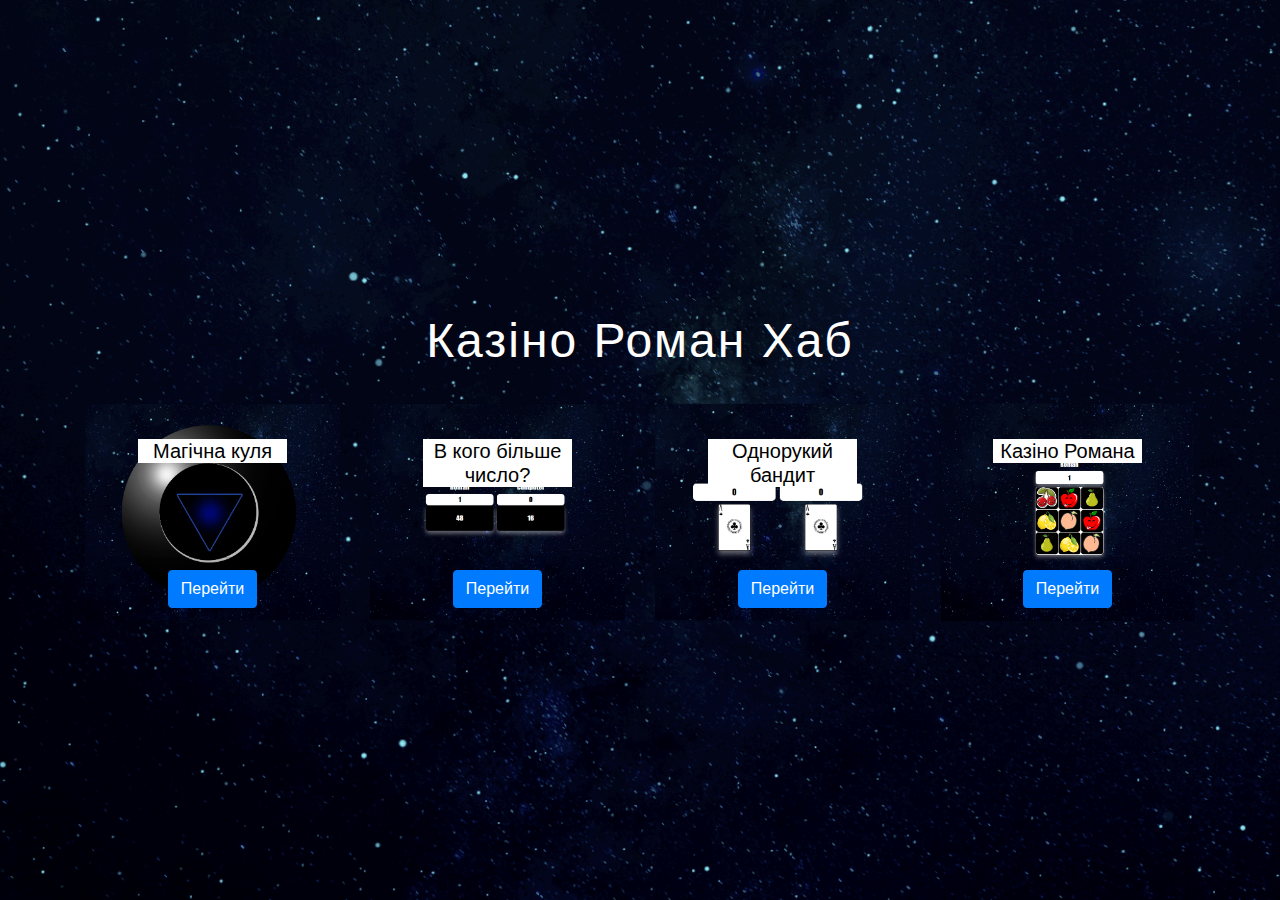
<file: index.html>
<!DOCTYPE html>
<html lang="en">
<head>
  <meta charset="UTF-8">
  <meta name="viewport" content="width=device-width, initial-scale=1.0">
  <title>Загальний інтерфейс</title>
  <link rel="stylesheet" href="https://stackpath.bootstrapcdn.com/bootstrap/4.3.1/css/bootstrap.min.css">
  <link rel="stylesheet" href="style.css">
</head>
<body class="d-flex align-items-center justify-content-center">

  <div class="container">
    <h1>Казіно Роман Хаб</h1>
    <div class="row mt-4">
      <div class="col-md-3 mb-4 mb-md-0">
        <div class="card" style="background: url('photo_2023-12-07_12-50-18.jpg') center/cover no-repeat;">
          <div class="card-body">
            <h5 class="card-title"><div class="divColor">Магічна куля</div></h5>
          </div>
          <div class="card-footer">
            <a href="htmlPages/lab7/index.html" class="btn btn-primary">Перейти</a>
          </div>
        </div>
      </div>
      <div class="col-md-3 mb-4 mb-md-0">
        <div class="card" style="background: url('photo_2023-12-07_12-53-08.jpg') center/cover no-repeat;">
          <div class="card-body">
            <h5 class="card-title"><div class="divColor">В кого більше число?</div></h5>
          </div>
          <div class="card-footer">
            <a href="htmlPages/lab8/index.html" class="btn btn-primary">Перейти</a>
          </div>
        </div>
      </div>
      <div class="col-md-3 mb-4 mb-md-0">
        <div class="card" style="background: url('photo_2023-12-07_12-54-06.jpg') center/cover no-repeat;">
          <div class="card-body">
            <h5 class="card-title"><div class="divColor">Однорукий бандит</div></h5>
          </div>
          <div class="card-footer">
            <a href="htmlPages/lab9/index.html" class="btn btn-primary">Перейти</a>
          </div>
        </div>
      </div>
      <div class="col-md-3">
        <div class="card" style="background: url('photo_2023-12-07_12-54-56.jpg') center/cover no-repeat;">
          <div class="card-body">
            <h5 class="card-title"><div class="divColor">Казіно Романа</div></h5>
          </div>
          <div class="card-footer">
            <a href="htmlPages/lab10/index.html" class="btn btn-primary">Перейти</a>
          </div>
        </div>
      </div>
    </div>
  </div>

  <!-- Підключення Bootstrap JS та Popper.js -->
  <script src="https://code.jquery.com/jquery-3.3.1.slim.min.js"></script>
  <script src="https://cdnjs.cloudflare.com/ajax/libs/popper.js/1.14.7/umd/popper.min.js"></script>
  <script src="https://stackpath.bootstrapcdn.com/bootstrap/4.3.1/js/bootstrap.min.js"></script>
</body>
</html>
</file>
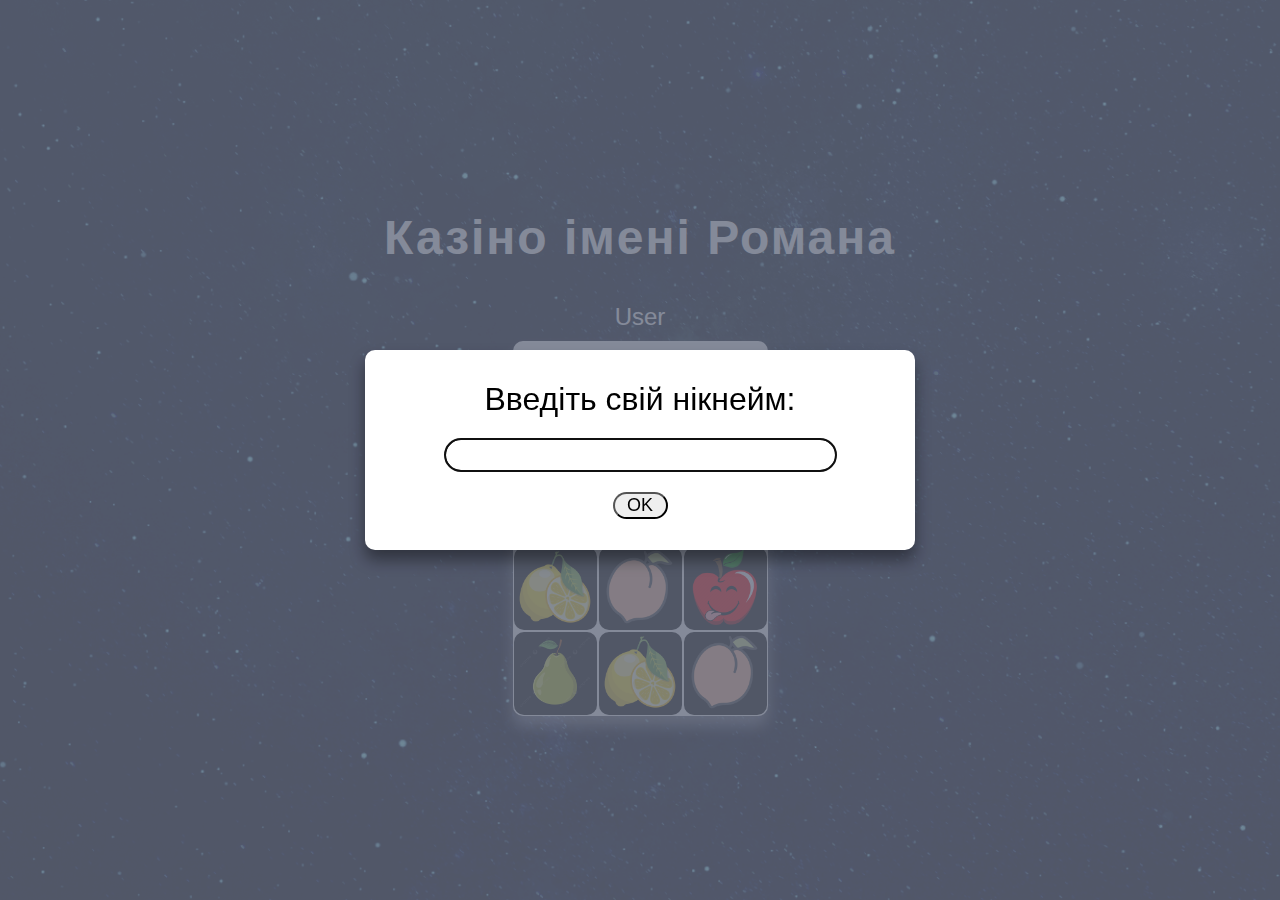
<file: htmlPages/lab10/index.html>
<!DOCTYPE html>
<html lang="en">
<head>
    <meta charset="UTF-8">
    <meta name="viewport" content="width=device-width, initial-scale=1.0">
    <title>Lab9</title>
    <script src="script.js" defer></script>
    <link href="style.css" rel="stylesheet">
</head>
<body>
    <div id="MainDiv">
        <h1 id="MainH">Казіно імені Романа</h1>
        <div id="ContainDiv">
            <div class="smallDiv">
                <div class="Name" id="UserName">User</div>
                <div id="CountOfAttempt">1</div>
                <button id="ButtonGen"type="button">Крути барабан!</button>
                <div id="CardBox">
                    <div id="box1" class="styleForBox smallImg"><img src="image1.png" alt="Image 1"></div>
                    <div id="box2" class="styleForBox smallImg"><img src="image2.png" alt="Image 2"></div>
                    <div id="box3" class="styleForBox smallImg"><img src="image3.png" alt="Image 3"></div>
                    <div id="box4" class="styleForBox smallImg"><img src="image4.png" alt="Image 1"></div>
                    <div id="box5" class="styleForBox smallImg"><img src="image5.png" alt="Image 2"></div>
                    <div id="box6" class="styleForBox smallImg"><img src="image2.png" alt="Image 3"></div>
                    <div id="box7" class="styleForBox smallImg"><img src="image3.png" alt="Image 1"></div>
                    <div id="box8" class="styleForBox smallImg"><img src="image4.png" alt="Image 2"></div>
                    <div id="box9" class="styleForBox smallImg"><img src="image5.png" alt="Image 3"></div>
                </div>
            </div>
        </div>
    </div>
    <div id="Modal">
        <div class="modalWindow">
            <label for="NickName">Введіть свій нікнейм:</label>
            <input id="InputNick" autofocus maxlength="15" type="text" required>
            <button id="ButtonOk" type="button">OK</button>   
        </div>
        <div class="modalBackground"></div>
    </div>
    <div id="WinnerWindow" style="display: none;">
        <div class="modalWindow">
            <label id="LabelWinner" for="NickName"></label>
            <button id="ButtonRestart" type="button" style="width: 100px;">Переграти</button>   
        </div>
        <div class="modalBackground"></div>
    </div>    
</body>
</html>
</file>
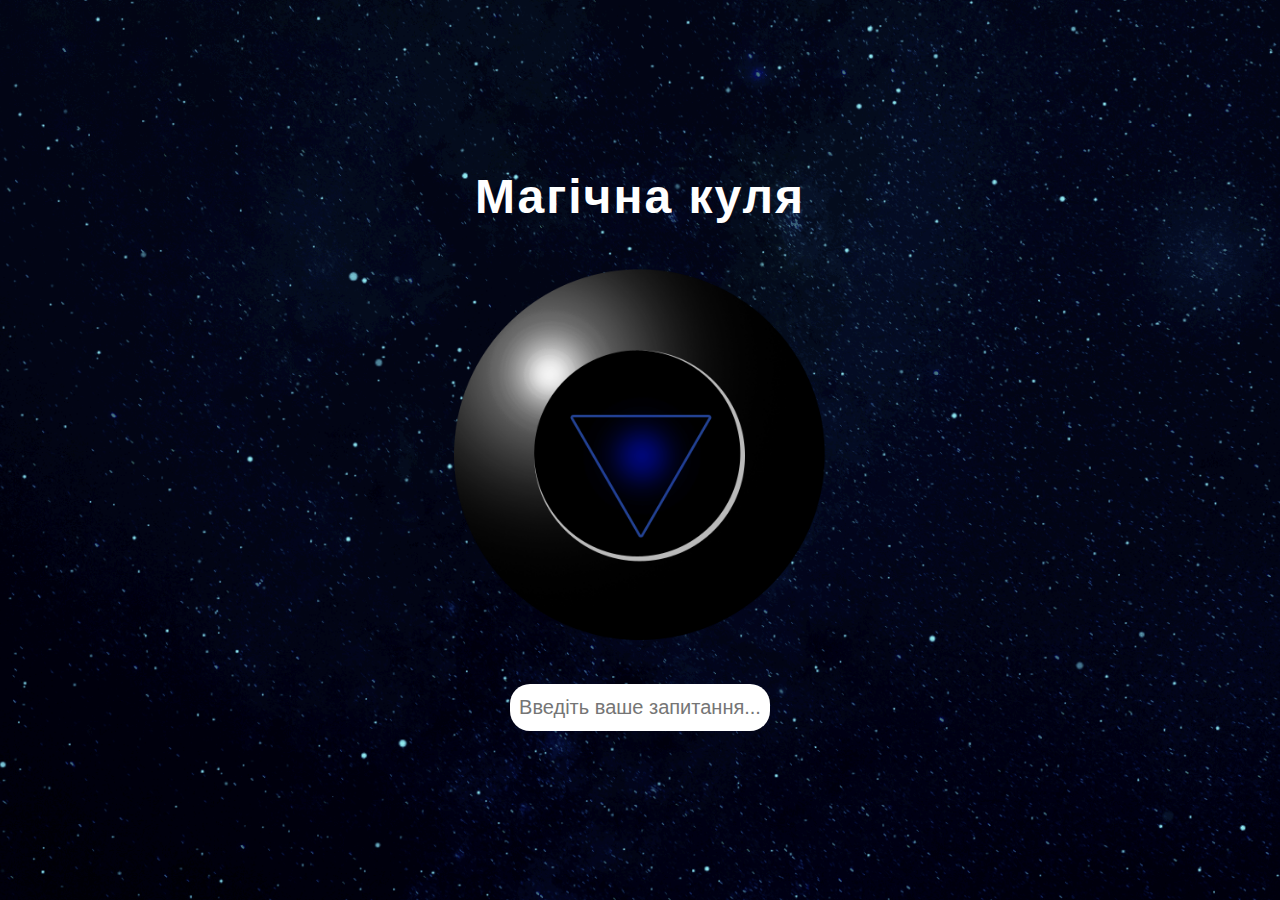
<file: htmlPages/lab7/index.html>
<!DOCTYPE html>
<html lang="en">
<head>
    <meta charset="UTF-8">
    <meta name="viewport" content="width=device-width, initial-scale=1.0">
    <title>Lab7 </title>
    <script src="script.js" defer></script>
    <link href="style.css" rel="stylesheet">
</head>
<body>
</body>
</html>
</file>
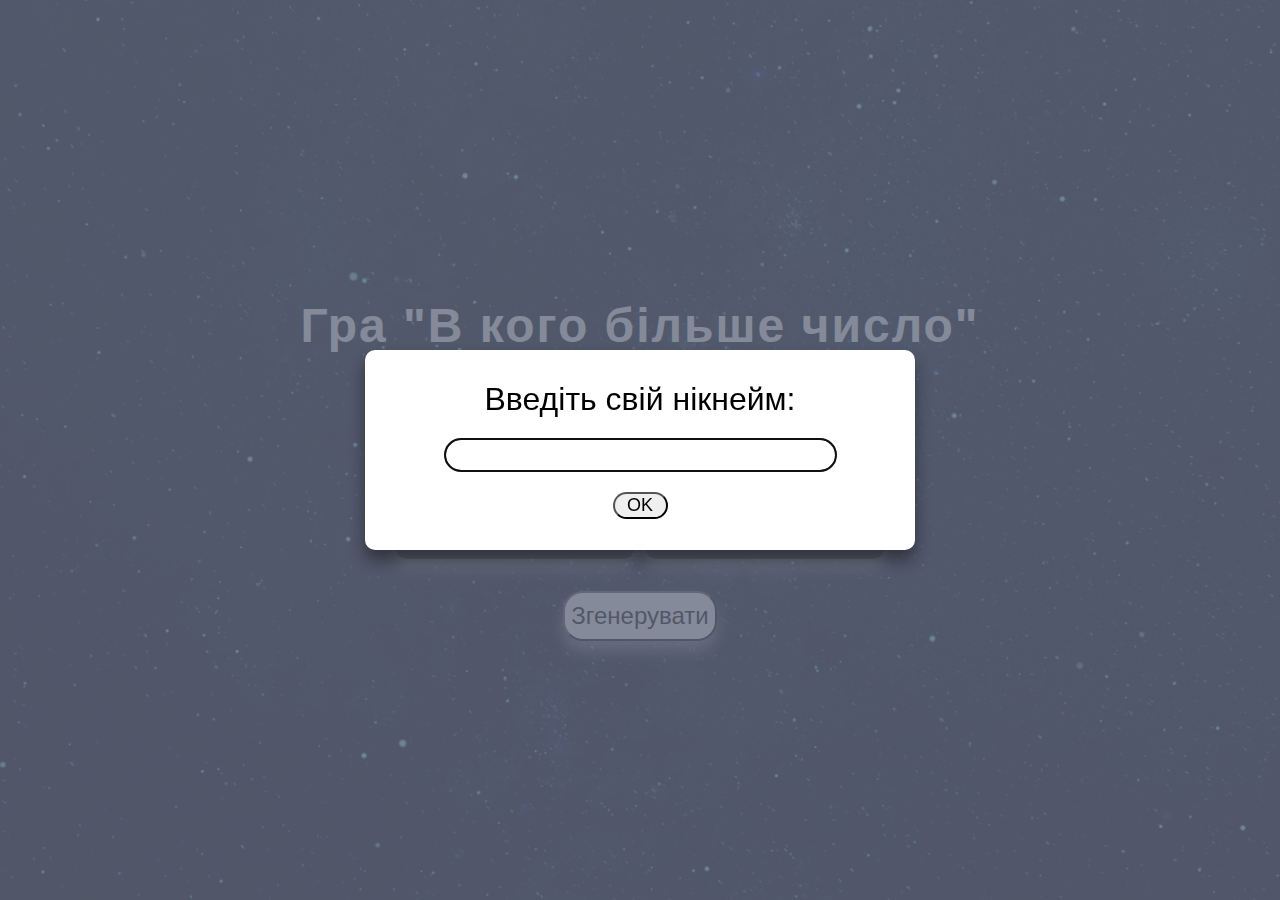
<file: htmlPages/lab8/index.html>
<!DOCTYPE html>
<html lang="en">
<head>
    <meta charset="UTF-8">
    <meta name="viewport" content="width=device-width, initial-scale=1.0">
    <title>Lab8</title>
    <script src="script.js" defer></script>
    <link href="style.css" rel="stylesheet">
</head>
<body>
    <div id="MainDiv">
        <h1 id="MainH">Гра "В кого більше число"</h1>
        <div id="ContainDiv">
            <div class="smallDiv">
                <div class="Name" id="UserName">User</div>
                <div class="countOfPoint" id="UserCount">0</div>
                <div class="randomBall" id="UserGen"></div>
            </div>
            <div class="smallDiv">
                <div class="Name">Computer</div>
                <div class="countOfPoint" id="ComputerCount">0</div>
                <div class="randomBall" id="CompGen"></div>
            </div>
        </div>
        <button id="ButtonGen" type="button">Згенерувати</button>
    </div>
    <div id="Modal">
        <div class="modalWindow">
            <label for="NickName">Введіть свій нікнейм:</label>
            <input id="InputNick" autofocus maxlength="15" type="text" required>
            <button id="ButtonOk"type="button">OK</button>   
        </div>
        <div class="modalBackground"></div>
    </div>
    <div id="WinnerWindow" style="display: none;">
        <div class="modalWindow">
            <label id="LabelWinner" for="NickName"></label>
            <button id="ButtonRestart" type="button" style="width: 100px;">Переграти</button>   
        </div>
        <div class="modalBackground"></div>
    </div>
</body>
</html>
</file>
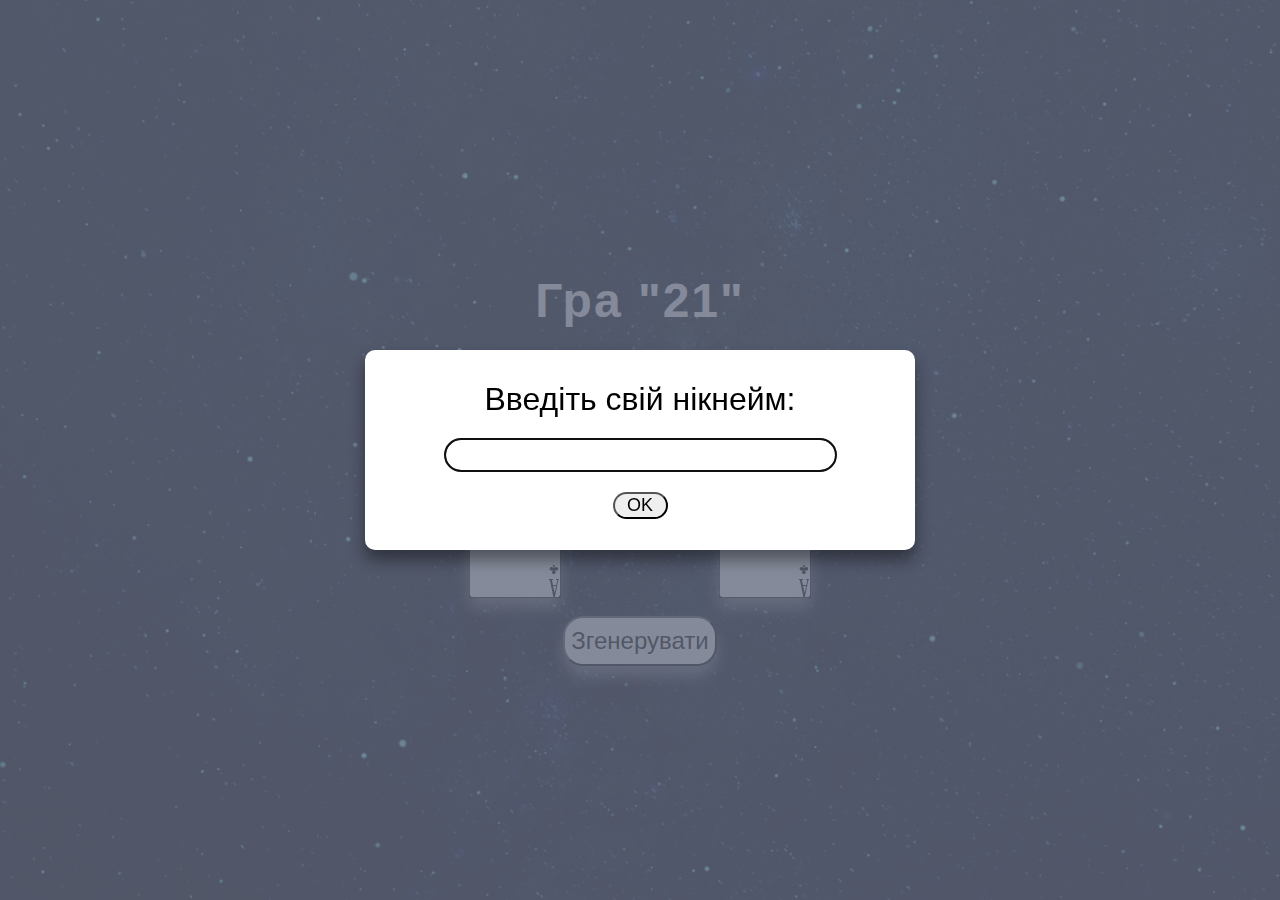
<file: htmlPages/lab9/index.html>
<!DOCTYPE html>
<html lang="en">
<head>
    <meta charset="UTF-8">
    <meta name="viewport" content="width=device-width, initial-scale=1.0">
    <title>Lab9</title>
    <script src="script.js" defer></script>
    <link href="style.css" rel="stylesheet">
</head>
<body>
    <div id="MainDiv">
        <h1 id="MainH">Гра "21"</h1>
        <div id="ContainDiv">
            <div class="smallDiv">
                <div class="Name" id="UserName">User</div>
                <div class="countOfPoint" id="UserCount">0</div>
                <div class="CardDiv" id="UserGen"></div>
            </div>
            <div class="smallDiv">
                <div class="Name">Computer</div>
                <div class="countOfPoint" id="ComputerCount">0</div>
                <div class="CardDiv" id="CompGen"></div>
            </div>
        </div>
        <button id="ButtonGen" type="button">Згенерувати</button>
    </div>
    <div id="Modal">
        <div class="modalWindow">
            <label for="NickName">Введіть свій нікнейм:</label>
            <input id="InputNick" autofocus maxlength="15" type="text" required>
            <button id="ButtonOk"type="button">OK</button>   
        </div>
        <div class="modalBackground"></div>
    </div>
    <div id="WinnerWindow" style="display: none;">
        <div class="modalWindow">
            <label id="LabelWinner" for="NickName"></label>
            <button id="ButtonRestart" type="button" style="width: 100px;">Переграти</button>   
        </div>
        <div class="modalBackground"></div>
    </div>

    
    
</body>
</html>
</file>
<file: style.css>
html, body{
    height: 100%;
}
body{
    margin:0px; 
    background-image: url("Galaxy-stars.gif");
    background-position: center;
    background-repeat: no-repeat;
    background-size: cover;
    height:100%;
    font-family:Impact, Haettenschweiler, 'Arial Narrow Bold', sans-serif;
    text-align: center;
}

H1{
    margin: 3%;
    font-family:Impact, Haettenschweiler, 'Arial Narrow Bold', sans-serif;
    font-size: 48px;
    color: white;
    letter-spacing: 2px;
}

#MainDiv
{
    display:flex;
    justify-content:center;
    align-items:center;
    flex-direction: column;
    height:100%;
}

.card {
    height: 100%;
    color: black;
}

.card-title {
      margin-top: 15px;
      color: white;
      display: flex;
      justify-content: center;
      margin-bottom: 50px;
    }
    .card-body {
      
      flex-grow: 1;
      display: flex;
      flex-direction: column;
    }
    .card-footer {
      margin-top: auto;
    }

.divColor {
    text-align: center;
    width: 70%;
    background: white;
    color: black;
}
</file>
<file: htmlPages/lab10/style.css>
html, body{
    height: 100%;
}
body{
    margin:0px; 
    background-image: url("Galaxy-stars.gif");
    background-position: center;
    background-repeat: no-repeat;
    background-size: cover;
    height:100%;
}

#MainDiv
{
    display:flex;
    justify-content:center;
    align-items:center;
    flex-direction: column;
    height:100%;
}

#MainH{
    margin: 3%;
    font-family:Impact, Haettenschweiler, 'Arial Narrow Bold', sans-serif;
    font-size: 48px;
    color: white;
    letter-spacing: 2px;
    text-align: center;
}

#ContainDiv
{
    display:flex;
    flex-direction: column;
    justify-content: center;
    align-items: center;
    flex-wrap: wrap;
    font-family:Impact, Haettenschweiler, 'Arial Narrow Bold', sans-serif;
}

#CountOfAttempt{
    display:flex;
    align-items: center;
    justify-content: center;
    font-size:x-large;
    width:100%;
    height:50px;
    color:black;
    border-radius: 10px;
    background-color:white;
    box-shadow: 0 10px 15px rgba(255, 255, 255, 0.4);
    margin-bottom:10px;
}

.smallDiv
{
    display:flex;
    flex-direction: column;
    align-items: center;
    text-align: center;
    width: 255px;
    height: 425px;
    color: #fff;
}

.Name
{
    font-size:x-large;
    margin-bottom:10px;
}

#CardBox{
    width: 100%;
    height: 255px;    
    display:flex;
    flex-direction: row;
    flex-wrap: wrap; 
    border-radius: 10px;
    background-color:white;
    box-shadow: 0 10px 15px rgba(255, 255, 255, 0.4);
}

.styleForBox{
    width: 83px;
    height: 83px;
    margin: 1px;
    background-color:black;
    border-radius: 10px;
}

/* .countOfPoint
{
    display:flex;
    align-items: center;
    justify-content: center;
    font-size:x-large;
    width:95%;
    height:20%;
    color:black;
    border-radius: 10px;
    background-color:white;
} */

/* .randomBall
{
    display:flex;
    align-items: center;
    justify-content: center;
    font-size:x-large;
    border-radius: 10px;
    width:95%;
    height:45%;
    color:#fff;
    background-color:black;
    box-shadow: 0 10px 15px rgba(255, 255, 255, 0.4);
} */

#ButtonGen
{
    font-size:x-large;
    height: 50px;
    background-color: #fff;
    font-family:Impact, Haettenschweiler, 'Arial Narrow Bold', sans-serif;
    box-shadow: 0 10px 15px rgba(255, 255, 255, 0.4);
    border-radius: 20px;
    margin-bottom:10px;
}

#Modal
{
    display: flex;
    align-items: center;
    justify-content: center;
    position: fixed;
    top:0;
    left:0;
    width:100%;
    height:100%;
}

.smallImg img
{
    width:80px;
    height:80px;
}

.modalWindow
{
    display: flex;
    align-items: center;
    justify-content: center;
    flex-direction:column;
    max-width: 600px;
    text-align: center;
    width: 550px;
    height: 200px;
    position: relative;
    z-index: 2;
    border-radius: 10px;
    box-shadow: 0 10px 15px rgba(0, 0, 0, .4);
    background-color:#fff;
    
}

.modalWindow label
{
    font-size:xx-large;
    margin-bottom: 20px;
    font-family:Impact, Haettenschweiler, 'Arial Narrow Bold', sans-serif;
}

.modalWindow input
{
    font-size:x-large;
    width: 70%;
    margin-bottom: 20px;
    border-radius: 30px;
    text-align: center;
    font-family:Impact, Haettenschweiler, 'Arial Narrow Bold', sans-serif;
}

.modalWindow button
{
    font-size:large;
    width: 10%;
    border-radius: 30px;
    text-align: center;
    font-family:Impact, Haettenschweiler, 'Arial Narrow Bold', sans-serif;
}

.modalBackground
{
    position: absolute;
    top:0;
    left:0;
    width:100%;
    height:100%;
    z-index: 0;
    background-color:#656D7F;
    opacity: 0.8;
}

#WinnerWindow{
    display: flex;
    align-items: center;
    justify-content: center;
    position: fixed;
    top:0;
    left:0;
    width:100%;
    height:100%;
}
</file>
<file: htmlPages/lab7/style.css>
html, body{
    height: 100%;
}
body{
    margin:0px; 
    background-image: url("Galaxy-stars.gif");
    background-position: center;
    background-repeat: no-repeat;
    background-size: cover;
    height:100%;
}
#MainDiv
{
    display:flex;
    justify-content:center;
    align-items:center;
    flex-direction: column;
    height:100%;
}


#H1{
    margin: 3%;
    font-family:Impact, Haettenschweiler, 'Arial Narrow Bold', sans-serif;
    font-size: 48px;
    color: white;
    letter-spacing: 2px;
}

#ImgBall
{
    width: 30%;
    cursor: pointer;
}

#InputQuestion{
    width: 20%;
    height: 5%;
    margin: 3%;

    font-family:Impact, Haettenschweiler, 'Arial Narrow Bold', sans-serif;
    font-size: 20px;
    border-radius: 20px;
    border: 0px;
    text-align: center;
}

#PAnswer{
    font-family:Impact, Haettenschweiler, 'Arial Narrow Bold', sans-serif;
    font-size: 20px;
    color: white;
    text-align: center;
    
    z-index: 999;
    position: absolute;
    top: 48%; left: center;  

}

@keyframes shake {
    0% { transform: translateX(0); }
    25% { transform: translateX(-5px); }
    50% { transform: translateX(5px); }
    75% { transform: translateX(-5px); }
    100% { transform: translateX(5px); }
}

.shake-animation {
    animation: shake 0.5s 4;
}

@media (max-width: 1020px) and (min-width: 769px){
    body {
        font-size: 20px;
    }

    #MainDiv {
        margin: 20px;
    }

    #H1 {
        font-size: 60px;
    }

    #ImgBall {
        width: 50%;
    }

    #InputQuestion {
        width: 50%;
        font-size: 24px;
    }

    #PAnswer {
        font-size: 28px;
        top: 48%;
    }
}

@media (max-width: 768px) and (min-width: 481px){
    body {
        background-size: auto;
    }

    #MainDiv {
        margin: 10px;
    }

    #H1 {
        font-size: 32px;
    }

    #ImgBall {
        width: 50%;
    }

    #InputQuestion {
        width: 80%;
        font-size: 16px;
    }

    #PAnswer {
        font-size: 20px;
        top: 47%;
    }
}

@media (max-width: 480px) {
    #H1 {
        font-size: 28px;
    }

    #ImgBall {
        width: 90%;
    }

    #PAnswer {
        font-size: 16px;
        top: 46%;
    }

    #InputQuestion {
        width: 90%;
        font-size: 16px;
    }
}
</file>
<file: htmlPages/lab8/style.css>
html, body{
    height: 100%;
}
body{
    margin:0px; 
    background-image: url("Galaxy-stars.gif");
    background-position: center;
    background-repeat: no-repeat;
    background-size: cover;
    height:100%;
}

#MainDiv
{
    display:flex;
    justify-content:center;
    align-items:center;
    flex-direction: column;
    height:100%;
}

#MainH{
    margin: 3%;
    font-family:Impact, Haettenschweiler, 'Arial Narrow Bold', sans-serif;
    font-size: 48px;
    color: white;
    letter-spacing: 2px;
    text-align: center;
}

#ContainDiv
{
    display:flex;
    flex-direction: row;
    justify-content: center;
    align-items: center;
    flex-wrap: wrap;
    font-family:Impact, Haettenschweiler, 'Arial Narrow Bold', sans-serif;
}

.smallDiv
{
    display:flex;
    flex-direction: column;
    align-items: center;
    text-align: center;
    width: 250px;
    height: 200px;
    color: #fff;
}

.Name
{
    font-size:x-large;
    margin-bottom:10px;
}

.countOfPoint
{
    display:flex;
    align-items: center;
    justify-content: center;
    font-size:x-large;
    width:95%;
    height:20%;
    color:black;
    border-radius: 10px;
    background-color:white;
}

.randomBall
{
    display:flex;
    align-items: center;
    justify-content: center;
    font-size:x-large;
    border-radius: 10px;
    width:95%;
    height:45%;
    color:#fff;
    background-color:black;
    box-shadow: 0 10px 15px rgba(255, 255, 255, 0.4);
}

#ButtonGen
{
    font-size:x-large;
    height: 50px;
    background-color: #fff;
    font-family:Impact, Haettenschweiler, 'Arial Narrow Bold', sans-serif;
    box-shadow: 0 10px 15px rgba(255, 255, 255, 0.4);
    border-radius: 20px;
}

#Modal
{
    display: flex;
    align-items: center;
    justify-content: center;
    position: fixed;
    top:0;
    left:0;
    width:100%;
    height:100%;
}

.modalWindow
{
    display: flex;
    align-items: center;
    justify-content: center;
    flex-direction:column;
    max-width: 600px;
    text-align: center;
    width: 550px;
    height: 200px;
    position: relative;
    z-index: 2;
    border-radius: 10px;
    box-shadow: 0 10px 15px rgba(0, 0, 0, .4);
    background-color:#fff;
    
}

.modalWindow label
{
    font-size:xx-large;
    margin-bottom: 20px;
    font-family:Impact, Haettenschweiler, 'Arial Narrow Bold', sans-serif;
}

.modalWindow input
{
    font-size:x-large;
    width: 70%;
    margin-bottom: 20px;
    border-radius: 30px;
    text-align: center;
    font-family:Impact, Haettenschweiler, 'Arial Narrow Bold', sans-serif;
}

.modalWindow button
{
    font-size:large;
    width: 10%;
    border-radius: 30px;
    text-align: center;
    font-family:Impact, Haettenschweiler, 'Arial Narrow Bold', sans-serif;
}

.modalBackground
{
    position: absolute;
    top:0;
    left:0;
    width:100%;
    height:100%;
    z-index: 0;
    background-color:#656D7F;
    opacity: 0.8;
}

#WinnerWindow{
    display: flex;
    align-items: center;
    justify-content: center;
    position: fixed;
    top:0;
    left:0;
    width:100%;
    height:100%;
}
</file>
<file: htmlPages/lab9/style.css>
html, body{
    height: 100%;
}
body{
    margin:0px; 
    background-image: url("Galaxy-stars.gif");
    background-position: center;
    background-repeat: no-repeat;
    background-size: cover;
    height:100%;
}

.CardDiv{
    margin-top: 10px;
    width: 92px;
    height: 134px;
    background-image: url("Svg-cards-2.0.svg.png");
    background-position: 0px 0px;
    box-shadow: 0 10px 15px rgba(255, 255, 255, 0.4);
}

#MainDiv
{
    display:flex;
    justify-content:center;
    align-items:center;
    flex-direction: column;
    height:100%;
}

#MainH{
    margin: 3%;
    font-family:Impact, Haettenschweiler, 'Arial Narrow Bold', sans-serif;
    font-size: 48px;
    color: white;
    letter-spacing: 2px;
    text-align: center;
}

#ContainDiv
{
    display:flex;
    flex-direction: row;
    justify-content: center;
    align-items: center;
    flex-wrap: wrap;
    font-family:Impact, Haettenschweiler, 'Arial Narrow Bold', sans-serif;
}

.smallDiv
{
    display:flex;
    flex-direction: column;
    align-items: center;
    text-align: center;
    width: 250px;
    height: 250px;
    color: #fff;
}

.Name
{
    font-size:x-large;
    margin-bottom:10px;
}

.countOfPoint
{
    display:flex;
    align-items: center;
    justify-content: center;
    font-size:x-large;
    width:95%;
    height:20%;
    color:black;
    border-radius: 10px;
    background-color:white;
}

/* .randomBall
{
    display:flex;
    align-items: center;
    justify-content: center;
    font-size:x-large;
    border-radius: 10px;
    width:95%;
    height:45%;
    color:#fff;
    background-color:black;
    box-shadow: 0 10px 15px rgba(255, 255, 255, 0.4);
} */

#ButtonGen
{
    font-size:x-large;
    height: 50px;
    background-color: #fff;
    font-family:Impact, Haettenschweiler, 'Arial Narrow Bold', sans-serif;
    box-shadow: 0 10px 15px rgba(255, 255, 255, 0.4);
    border-radius: 20px;
}

#Modal
{
    display: flex;
    align-items: center;
    justify-content: center;
    position: fixed;
    top:0;
    left:0;
    width:100%;
    height:100%;
}

.modalWindow
{
    display: flex;
    align-items: center;
    justify-content: center;
    flex-direction:column;
    max-width: 600px;
    text-align: center;
    width: 550px;
    height: 200px;
    position: relative;
    z-index: 2;
    border-radius: 10px;
    box-shadow: 0 10px 15px rgba(0, 0, 0, .4);
    background-color:#fff;
    
}

.modalWindow label
{
    font-size:xx-large;
    margin-bottom: 20px;
    font-family:Impact, Haettenschweiler, 'Arial Narrow Bold', sans-serif;
}

.modalWindow input
{
    font-size:x-large;
    width: 70%;
    margin-bottom: 20px;
    border-radius: 30px;
    text-align: center;
    font-family:Impact, Haettenschweiler, 'Arial Narrow Bold', sans-serif;
}

.modalWindow button
{
    font-size:large;
    width: 10%;
    border-radius: 30px;
    text-align: center;
    font-family:Impact, Haettenschweiler, 'Arial Narrow Bold', sans-serif;
}

.modalBackground
{
    position: absolute;
    top:0;
    left:0;
    width:100%;
    height:100%;
    z-index: 0;
    background-color:#656D7F;
    opacity: 0.8;
}

#WinnerWindow{
    display: flex;
    align-items: center;
    justify-content: center;
    position: fixed;
    top:0;
    left:0;
    width:100%;
    height:100%;
}
</file>
